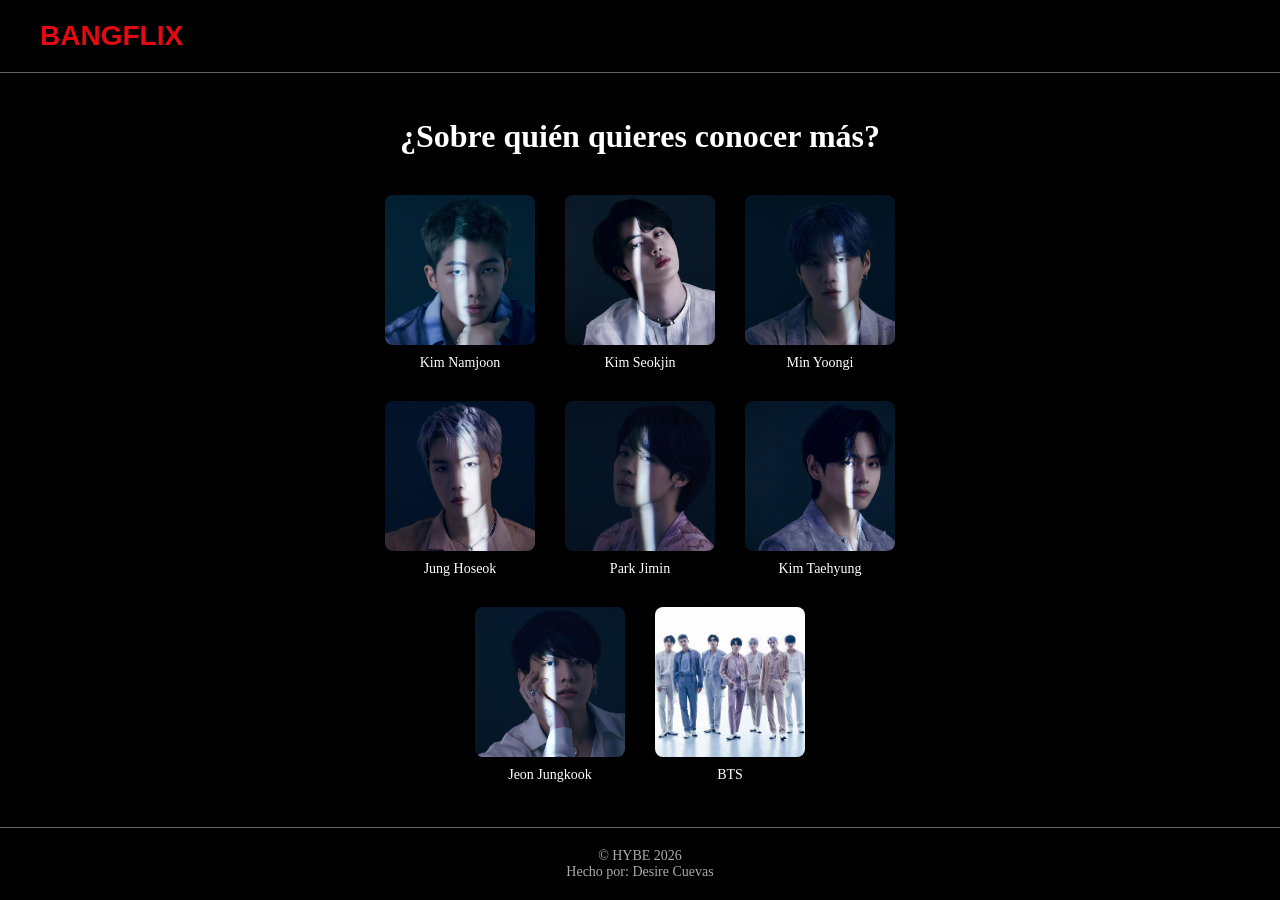
<file: index.html>
<!DOCTYPE html>
<html lang="es">
<head>
    <meta charset="UTF-8">
    <title>BANGFLIX</title>
    <link rel="stylesheet" href="styles.css">
</head>
<body>

    <!-- NAVBAR -->
    <header class="navbar">
        <div class="logo"> <a class="logo" href="/">BANGFLIX</a></div>
    </header>

    <!-- CONTENIDO PRINCIPAL -->
    <main class="main">
        <h1>¿Sobre quién quieres conocer más?</h1>

        <div class="profiles">

            <a href="kim-namjoon.html" class="profile">
                <img src="img/nam.jpeg" alt="Perfil RM">
                <p>Kim Namjoon</p>
            </a>

            <a href="kim-seokjin.html" class="profile">
                <img src="img/jin.jpeg" alt="Perfil Jin">
                <p>Kim Seokjin</p>
            </a>

            <a href="min-yoongi.html" class="profile">
                <img src="img/yoongi.jpeg" alt="Perfil Yoongi">
                <p>Min Yoongi</p>
            </a>

            <a href="jung-hoseok.html" class="profile">
                <img src="img/hobi.jpeg" alt="Perfil Hoseok">
                <p>Jung Hoseok</p>
            </a>

            <a href="park-jimin.html" class="profile">
                <img src="img/jimin.jpeg" alt="Perfil Jimin">
                <p>Park Jimin</p>
            </a>

            <a href="kim-taehyung.html" class="profile">
                <img src="img/tae.jpeg" alt="Perfil Tae">
                <p>Kim Taehyung</p>
            </a>

            <a href="jeon-jungkook.html" class="profile">
                <img src="img/jk.jpeg" alt="Perfil Jk">
                <p>Jeon Jungkook</p>
            </a>

            <a href="bts.html" class="profile">
                <img src="img/bts.jpeg" alt="Perfil BTS">
                <p>BTS</p>
            </a>

        </div>
    </main>

    <!-- FOOTER -->
    <footer class="footer">
        <p>© HYBE 2026</p>
        <p>Hecho por: Desire Cuevas</p>
    </footer>

</body>
</html>
</file>
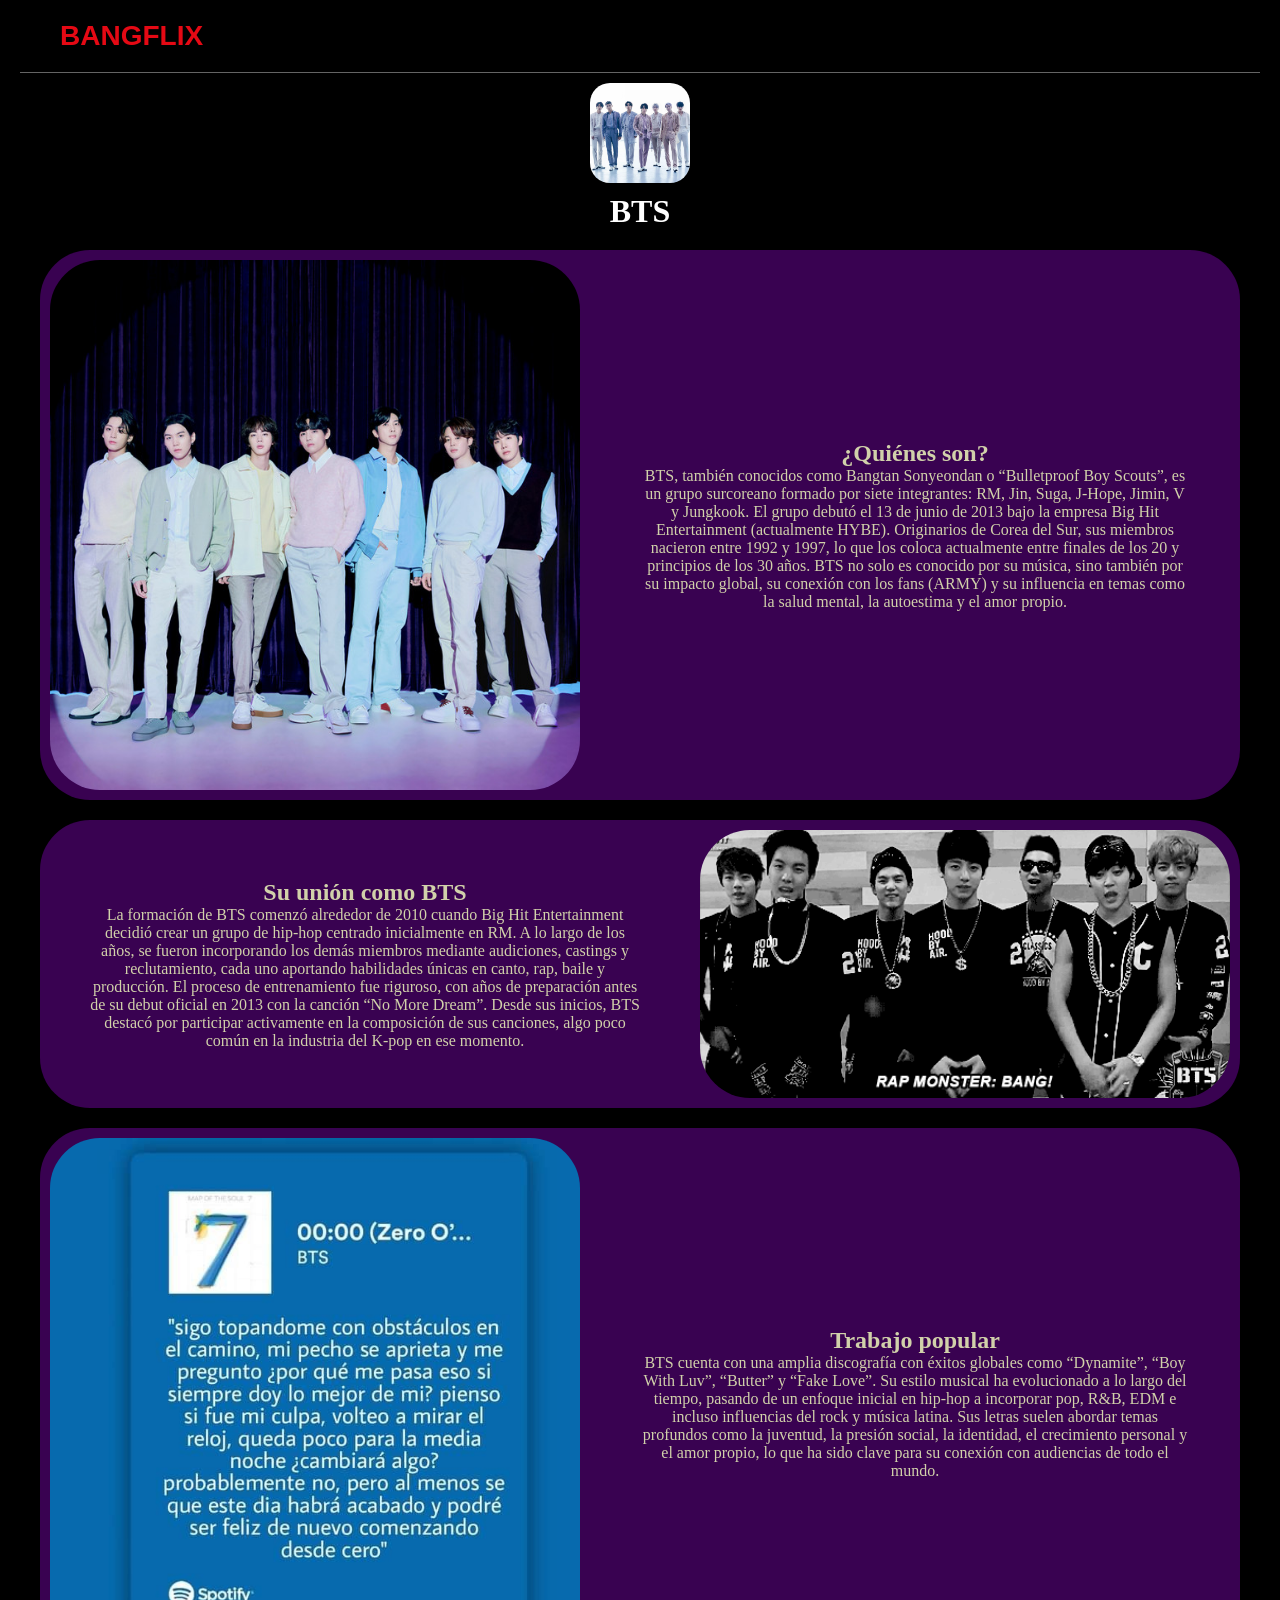
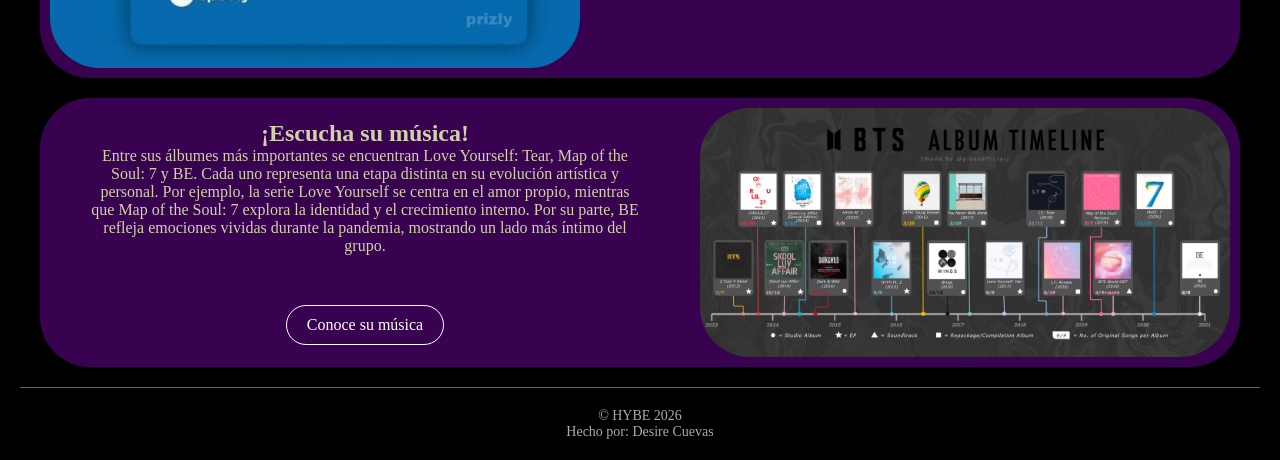
<file: bts.html>
<!DOCTYPE html>
<html lang="es">
<head>
    <meta charset="UTF-8">
    <title>BANGFLIX</title>
    <link rel="stylesheet" href="styles-profile.css">
    <link rel="stylesheet" href="https://cdnjs.cloudflare.com/ajax/libs/animate.css/4.1.1/animate.min.css"/>
</head>
<body>

    <!-- NAVBAR -->
    <header class="navbar">
        <div class="logo"> <a class="logo" href="/">BANGFLIX</a></div>
    </header>

    <!-- CONTENIDO PRINCIPAL -->
     
    <main class="main">
        <h1 class="p-1 wow animate__animated animate__fadeInUp"><img src="img/bts.jpeg">BTS</h1>
        <!-- SECCIÓN 1: Info/Acerca de -->
        <section class="info acerca-de" aria-labelledby="acerca-de-title">
            <!-- Imagen del hero (placeholder) -->
            <figure class="info-media p-5 wow animate__animated animate__fadeInRight" data-wow-delay="0.2s">
                <img src="img/bts1.jpg" alt="Imagen bts" />
            </figure>

            <div class="info-content px-5 px-md-0 py-md-5 wow animate__animated animate__fadeInRight" data-wow-delay="0.5s">
                <h2 id="acerca-de-title">¿Quiénes son?</h2>
                <p>
                    BTS, también conocidos como Bangtan Sonyeondan o “Bulletproof Boy Scouts”, 
                    es un grupo surcoreano formado por siete integrantes: RM, Jin, Suga, 
                    J-Hope, Jimin, V y Jungkook. El grupo debutó el 13 de junio de 2013 bajo 
                    la empresa Big Hit Entertainment (actualmente HYBE). Originarios de Corea 
                    del Sur, sus miembros nacieron entre 1992 y 1997, lo que los coloca actualmente 
                    entre finales de los 20 y principios de los 30 años. BTS no solo es conocido por 
                    su música, sino también por su impacto global, su conexión con los fans (ARMY) 
                    y su influencia en temas como la salud mental, la autoestima y el amor propio.     
                </p>
            </div>

        
      </section>

      <!-- SECCIÓN 2: Como entro a BTS -->
        <section class="info como-entro" aria-labelledby="como-entro-title">
            <div class="info-content px-5 px-md-0 py-md-5 wow animate__animated animate__fadeInLeft" data-wow-delay="0.5s">
                <h2 id="como-entro-title">Su unión como BTS</h2>
                <p>
                    La formación de BTS comenzó alrededor de 2010 cuando Big Hit Entertainment decidió 
                    crear un grupo de hip-hop centrado inicialmente en RM. A lo largo de los años, 
                    se fueron incorporando los demás miembros mediante audiciones, castings y reclutamiento, 
                    cada uno aportando habilidades únicas en canto, rap, baile y producción. El proceso 
                    de entrenamiento fue riguroso, con años de preparación antes de su debut oficial en 
                    2013 con la canción “No More Dream”. Desde sus inicios, BTS destacó por participar 
                    activamente en la composición de sus canciones, algo poco común en la industria del 
                    K-pop en ese momento.
                </p>
            </div>

            <figure class="info-media p-5 wow animate__animated animate__fadeInLeft" data-wow-delay="0.2s">
                <img src="img/bts2.gif" alt="Imagen bts debut" />
            </figure>
        </section>

      <!-- SECCIÓN 3: Canciones Solistas-->
        <section class="info canciones-solistas" aria-labelledby="canciones-solistas-title">
            <figure class="info-media p-5 wow animate__animated animate__fadeInRight" data-wow-delay="0.2s">
                <img src="img/bts3.jpg" alt="Imagen Sencillos" />
            </figure>
        
            <div class="info-content px-5 px-md-0 py-md-5 wow animate__animated animate__fadeInRight" data-wow-delay="0.5s">
                <h2 id="canciones-solistas-title">Trabajo popular</h2>
                    <p>
                        BTS cuenta con una amplia discografía con éxitos globales como 
                        “Dynamite”, “Boy With Luv”, “Butter” y “Fake Love”. Su estilo 
                        musical ha evolucionado a lo largo del tiempo, pasando de un enfoque 
                        inicial en hip-hop a incorporar pop, R&B, EDM e incluso influencias 
                        del rock y música latina. Sus letras suelen abordar temas profundos 
                        como la juventud, la presión social, la identidad, el crecimiento 
                        personal y el amor propio, lo que ha sido clave para su conexión con 
                        audiencias de todo el mundo.
                    </p>
            </div>
        </section>

      <!-- SECCIÓN 4: Escucha su música -->
        <section class="info su-musica" aria-labelledby="su-musica-title">
            <div class="info-content px-5 px-md-0 py-md-5 wow animate__animated animate__fadeInLeft" data-wow-delay="0.5s">
                <h2 id="su-musica-title">¡Escucha su música!</h2>
                <p>
                    Entre sus álbumes más importantes se encuentran Love Yourself: Tear, Map of the Soul: 7 y BE. 
                    Cada uno representa una etapa distinta en su evolución artística y personal. 
                    Por ejemplo, la serie Love Yourself se centra en el amor propio, mientras que 
                    Map of the Soul: 7 explora la identidad y el crecimiento interno. Por su parte, 
                    BE refleja emociones vividas durante la pandemia, mostrando un lado más íntimo del grupo.
                </p>
                <a class="info-musica" href="https://open.spotify.com/intl-es/artist/3Nrfpe0tUJi4K4DXYWgMUX" target="_blank">Conoce su música</a>
            </div>

            <figure class="info-media p-5 wow animate__animated animate__fadeInLeft" data-wow-delay="0.2s">
                <img src="img/bts4.jpg" alt="Imagen albums" />
            </figure>
        </section>

    </main>

    <!-- FOOTER -->
    <footer class="footer">
        <p>© HYBE 2026</p>
        <p>Hecho por: Desire Cuevas</p>
    </footer>
    <script src="js/wow.min.js"></script>
    <script src="js/main.js"></script>

</body>
</html>
</file>
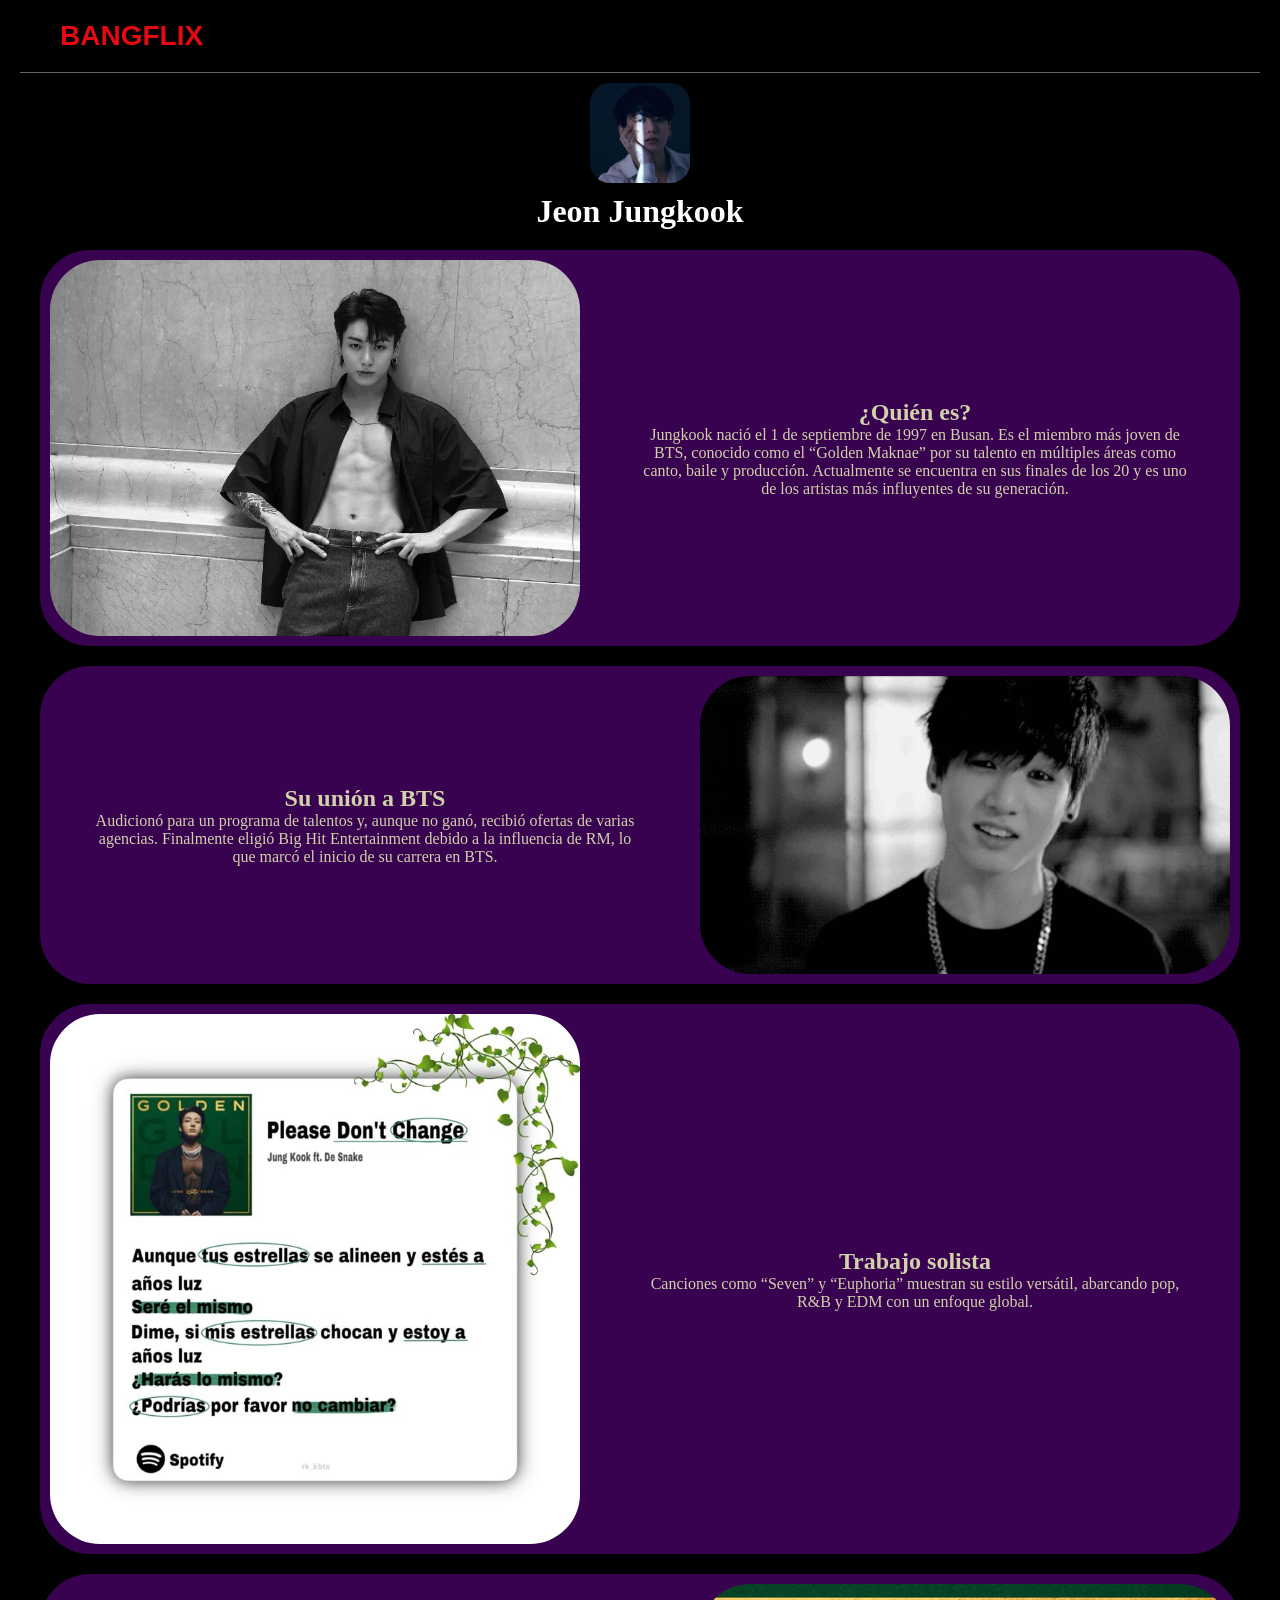
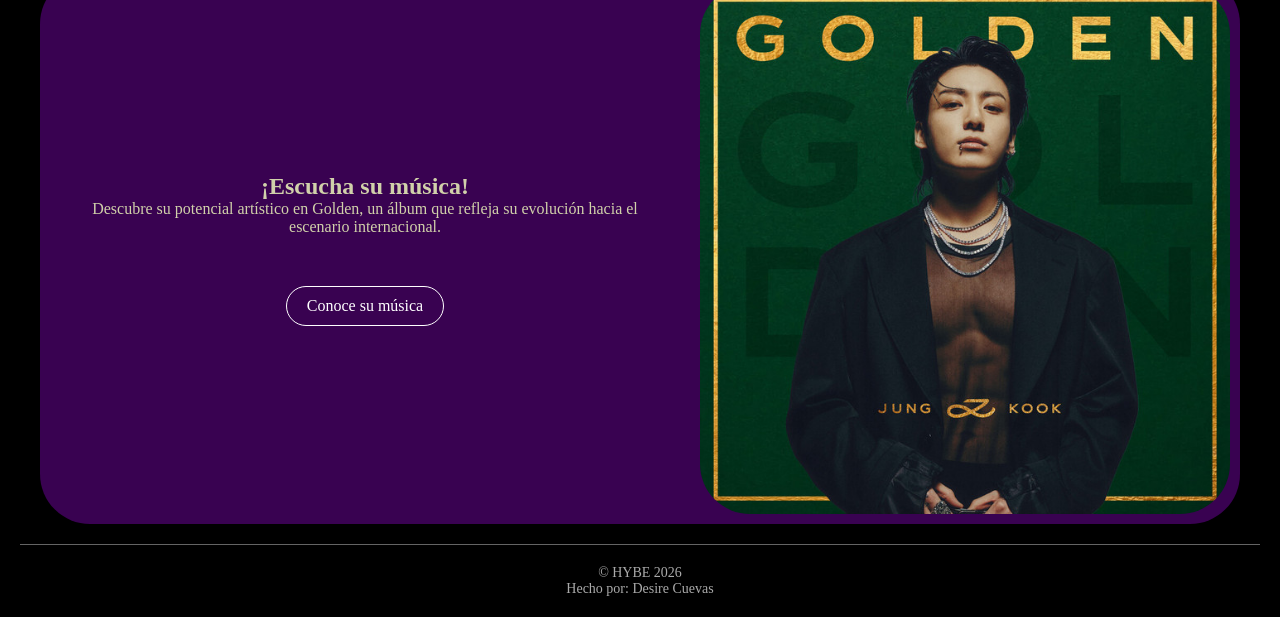
<file: jeon-jungkook.html>
<!DOCTYPE html>
<html lang="es">
<head>
    <meta charset="UTF-8">
    <title>BANGFLIX</title>
    <link rel="stylesheet" href="styles-profile.css">
    <link rel="stylesheet" href="https://cdnjs.cloudflare.com/ajax/libs/animate.css/4.1.1/animate.min.css"/>
</head>
<body>

    <!-- NAVBAR -->
    <header class="navbar">
        <div class="logo"> <a class="logo" href="/">BANGFLIX</a></div>
    </header>

    <!-- CONTENIDO PRINCIPAL -->
     
    <main class="main">
        <h1 class="p-1 wow animate__animated animate__fadeInUp"><img src="img/jk.jpeg">Jeon Jungkook</h1>
        <!-- SECCIÓN 1: Info/Acerca de -->
        <section class="info acerca-de" aria-labelledby="acerca-de-title">
            <!-- Imagen del hero (placeholder) -->
            <figure class="info-media p-5 wow animate__animated animate__fadeInRight" data-wow-delay="0.2s">
                <img src="img/jk1.jpeg" alt="Imagen jk" />
            </figure>

            <div class="info-content px-5 px-md-0 py-md-5 wow animate__animated animate__fadeInRight" data-wow-delay="0.5s">
                <h2 id="acerca-de-title">¿Quién es?</h2>
                <p>
                    Jungkook nació el 1 de septiembre de 1997 en Busan. Es el miembro más joven de BTS, 
                    conocido como el “Golden Maknae” por su talento en múltiples áreas como canto, 
                    baile y producción. Actualmente se encuentra en sus finales de los 20 y es uno 
                    de los artistas más influyentes de su generación.     
                </p>
            </div>

        
      </section>

      <!-- SECCIÓN 2: Como entro a BTS -->
        <section class="info como-entro" aria-labelledby="como-entro-title">
            <div class="info-content px-5 px-md-0 py-md-5 wow animate__animated animate__fadeInLeft" data-wow-delay="0.5s">
                <h2 id="como-entro-title">Su unión a BTS</h2>
                <p>
                    Audicionó para un programa de talentos y, aunque no ganó, 
                    recibió ofertas de varias agencias. Finalmente eligió Big 
                    Hit Entertainment debido a la influencia de RM, lo que marcó 
                    el inicio de su carrera en BTS.
                </p>
            </div>

            <figure class="info-media p-5 wow animate__animated animate__fadeInLeft" data-wow-delay="0.2s">
                <img src="img/jk2.gif" alt="Imagen jk debut" />
            </figure>
        </section>

      <!-- SECCIÓN 3: Canciones Solistas-->
        <section class="info canciones-solistas" aria-labelledby="canciones-solistas-title">
            <figure class="info-media p-5 wow animate__animated animate__fadeInRight" data-wow-delay="0.2s">
                <img src="img/jk3.jpg" alt="Imagen Sencillos" />
            </figure>
        
            <div class="info-content px-5 px-md-0 py-md-5 wow animate__animated animate__fadeInRight" data-wow-delay="0.5s">
                <h2 id="canciones-solistas-title">Trabajo solista</h2>
                    <p>
                        Canciones como “Seven” y “Euphoria” muestran su estilo versátil, 
                        abarcando pop, R&B y EDM con un enfoque global.
                    </p>
            </div>
        </section>

      <!-- SECCIÓN 4: Escucha su música -->
        <section class="info su-musica" aria-labelledby="su-musica-title">
            <div class="info-content px-5 px-md-0 py-md-5 wow animate__animated animate__fadeInLeft" data-wow-delay="0.5s">
                <h2 id="su-musica-title">¡Escucha su música!</h2>
                <p>
                    Descubre su potencial artístico en Golden, un álbum que refleja su evolución hacia el escenario internacional.
                </p>
                <a class="info-musica" href="https://open.spotify.com/intl-es/artist/6HaGTQPmzraVmaVxvz6EUc" target="_blank">Conoce su música</a>
            </div>

            <figure class="info-media p-5 wow animate__animated animate__fadeInLeft" data-wow-delay="0.2s">
                <img src="img/jk4.jpg" alt="Imagen albums" />
            </figure>
        </section>

    </main>

    <!-- FOOTER -->
    <footer class="footer">
        <p>© HYBE 2026</p>
        <p>Hecho por: Desire Cuevas</p>
    </footer>
    <script src="js/wow.min.js"></script>
    <script src="js/main.js"></script>

</body>
</html>
</file>
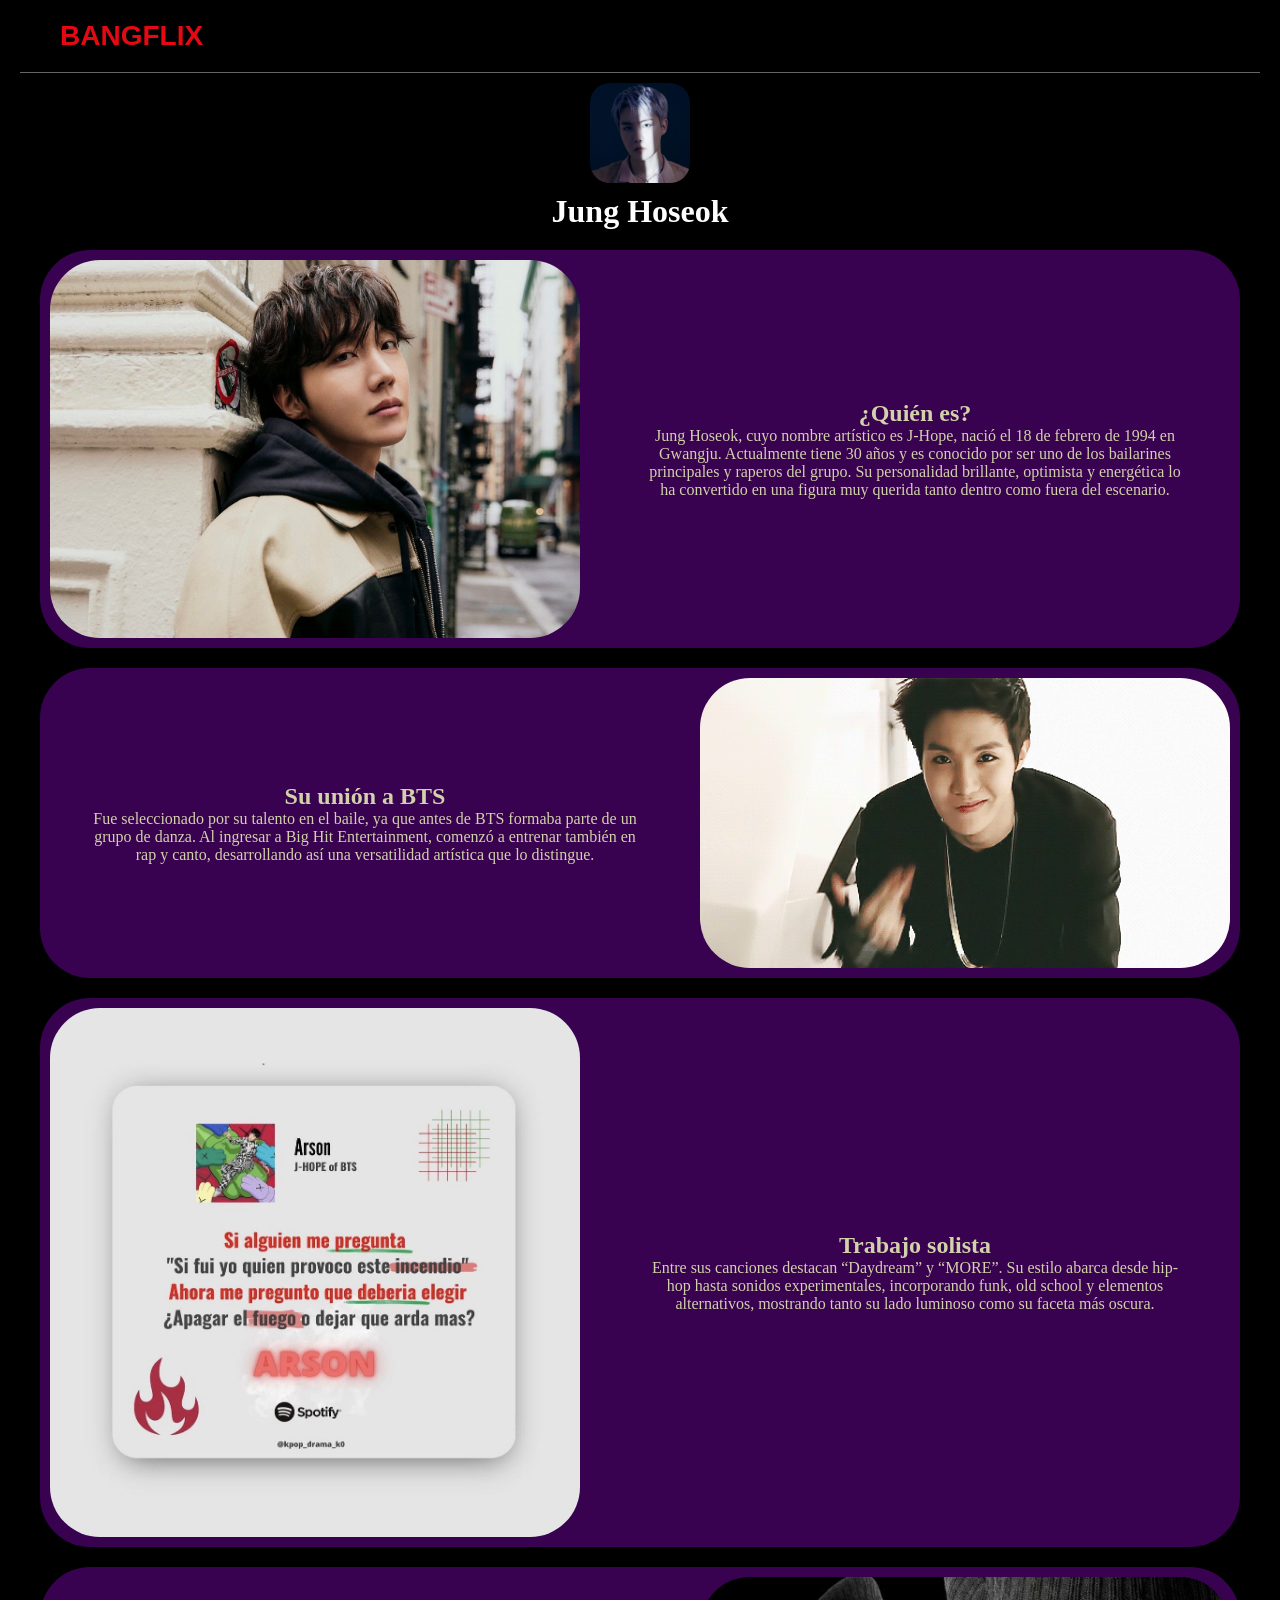
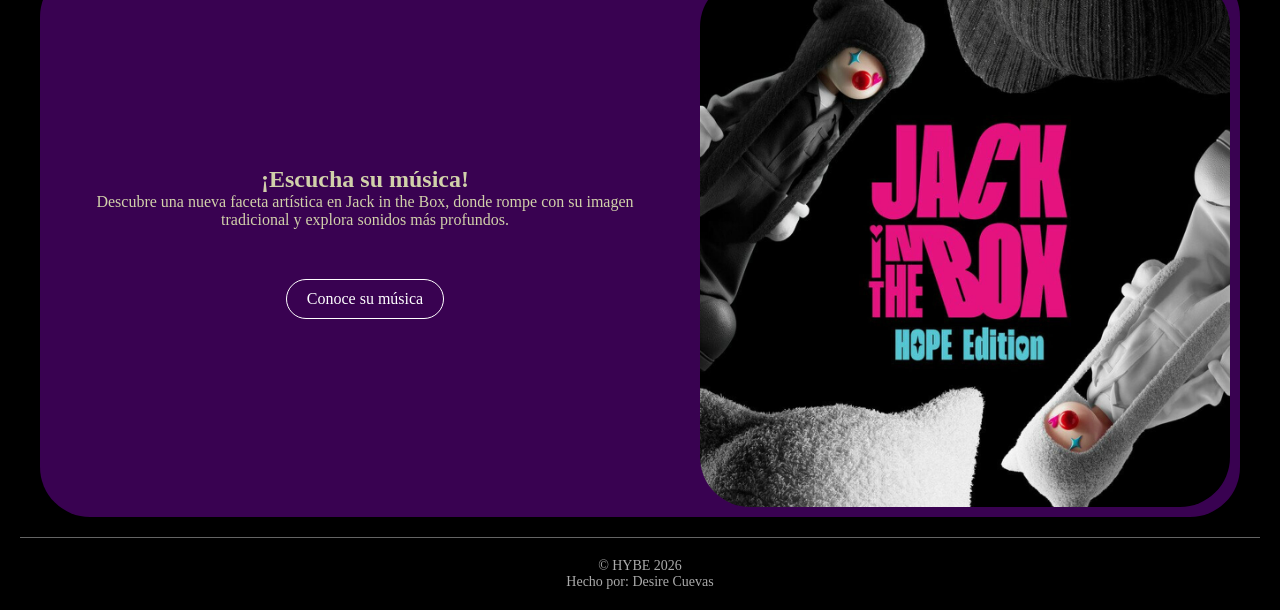
<file: jung-hoseok.html>
<!DOCTYPE html>
<html lang="es">
<head>
    <meta charset="UTF-8">
    <title>BANGFLIX</title>
    <link rel="stylesheet" href="styles-profile.css">
    <link rel="stylesheet" href="https://cdnjs.cloudflare.com/ajax/libs/animate.css/4.1.1/animate.min.css"/>
</head>
<body>

    <!-- NAVBAR -->
    <header class="navbar">
        <div class="logo"> <a class="logo" href="/">BANGFLIX</a></div>
    </header>

    <!-- CONTENIDO PRINCIPAL -->
     
    <main class="main">
        <h1 class="p-1 wow animate__animated animate__fadeInUp"><img src="img/hobi.jpeg">Jung Hoseok</h1>
        <!-- SECCIÓN 1: Info/Acerca de -->
        <section class="info acerca-de" aria-labelledby="acerca-de-title">
            <!-- Imagen del hero (placeholder) -->
            <figure class="info-media p-5 wow animate__animated animate__fadeInRight" data-wow-delay="0.2s">
                <img src="img/hobi1.jpg" alt="Imagen Hobi" />
            </figure>

            <div class="info-content px-5 px-md-0 py-md-5 wow animate__animated animate__fadeInRight" data-wow-delay="0.5s">
                <h2 id="acerca-de-title">¿Quién es?</h2>
                <p>
                    Jung Hoseok, cuyo nombre artístico es J-Hope, nació el 18 de febrero de 1994 en Gwangju. 
                    Actualmente tiene 30 años y es conocido por ser uno de los bailarines principales y raperos 
                    del grupo. Su personalidad brillante, optimista y energética lo ha convertido en una figura 
                    muy querida tanto dentro como fuera del escenario.     
                </p>
            </div>

        
      </section>

      <!-- SECCIÓN 2: Como entro a BTS -->
        <section class="info como-entro" aria-labelledby="como-entro-title">
            <div class="info-content px-5 px-md-0 py-md-5 wow animate__animated animate__fadeInLeft" data-wow-delay="0.5s">
                <h2 id="como-entro-title">Su unión a BTS</h2>
                <p>
                    Fue seleccionado por su talento en el baile, ya que antes de BTS formaba parte de un 
                    grupo de danza. Al ingresar a Big Hit Entertainment, comenzó a entrenar también en rap 
                    y canto, desarrollando así una versatilidad artística que lo distingue.
                </p>
            </div>

            <figure class="info-media p-5 wow animate__animated animate__fadeInLeft" data-wow-delay="0.2s">
                <img src="img/hobi2.gif" alt="Imagen Hobi debut" />
            </figure>
        </section>

      <!-- SECCIÓN 3: Canciones Solistas-->
        <section class="info canciones-solistas" aria-labelledby="canciones-solistas-title">
            <figure class="info-media p-5 wow animate__animated animate__fadeInRight" data-wow-delay="0.2s">
                <img src="img/hobi3.jpg" alt="Imagen Sencillos" />
            </figure>
        
            <div class="info-content px-5 px-md-0 py-md-5 wow animate__animated animate__fadeInRight" data-wow-delay="0.5s">
                <h2 id="canciones-solistas-title">Trabajo solista</h2>
                    <p>
                        Entre sus canciones destacan “Daydream” y “MORE”. Su estilo abarca 
                        desde hip-hop hasta sonidos experimentales, incorporando funk, old school 
                        y elementos alternativos, mostrando tanto su lado luminoso como su faceta más oscura.
                    </p>
            </div>
        </section>

      <!-- SECCIÓN 4: Escucha su música -->
        <section class="info su-musica" aria-labelledby="su-musica-title">
            <div class="info-content px-5 px-md-0 py-md-5 wow animate__animated animate__fadeInLeft" data-wow-delay="0.5s">
                <h2 id="su-musica-title">¡Escucha su música!</h2>
                <p>
                    Descubre una nueva faceta artística en Jack in the Box, donde rompe con su imagen 
                    tradicional y explora sonidos más profundos.
                </p>
                <a class="info-musica" href="https://open.spotify.com/intl-es/artist/0b1sIQumIAsNbqAoIClSpy" target="_blank">Conoce su música</a>
            </div>

            <figure class="info-media p-5 wow animate__animated animate__fadeInLeft" data-wow-delay="0.2s">
                <img src="img/hobi4.jpg" alt="Imagen albums" />
            </figure>
        </section>

    </main>

    <!-- FOOTER -->
    <footer class="footer">
        <p>© HYBE 2026</p>
        <p>Hecho por: Desire Cuevas</p>
    </footer>
    <script src="js/wow.min.js"></script>
    <script src="js/main.js"></script>

</body>
</html>
</file>
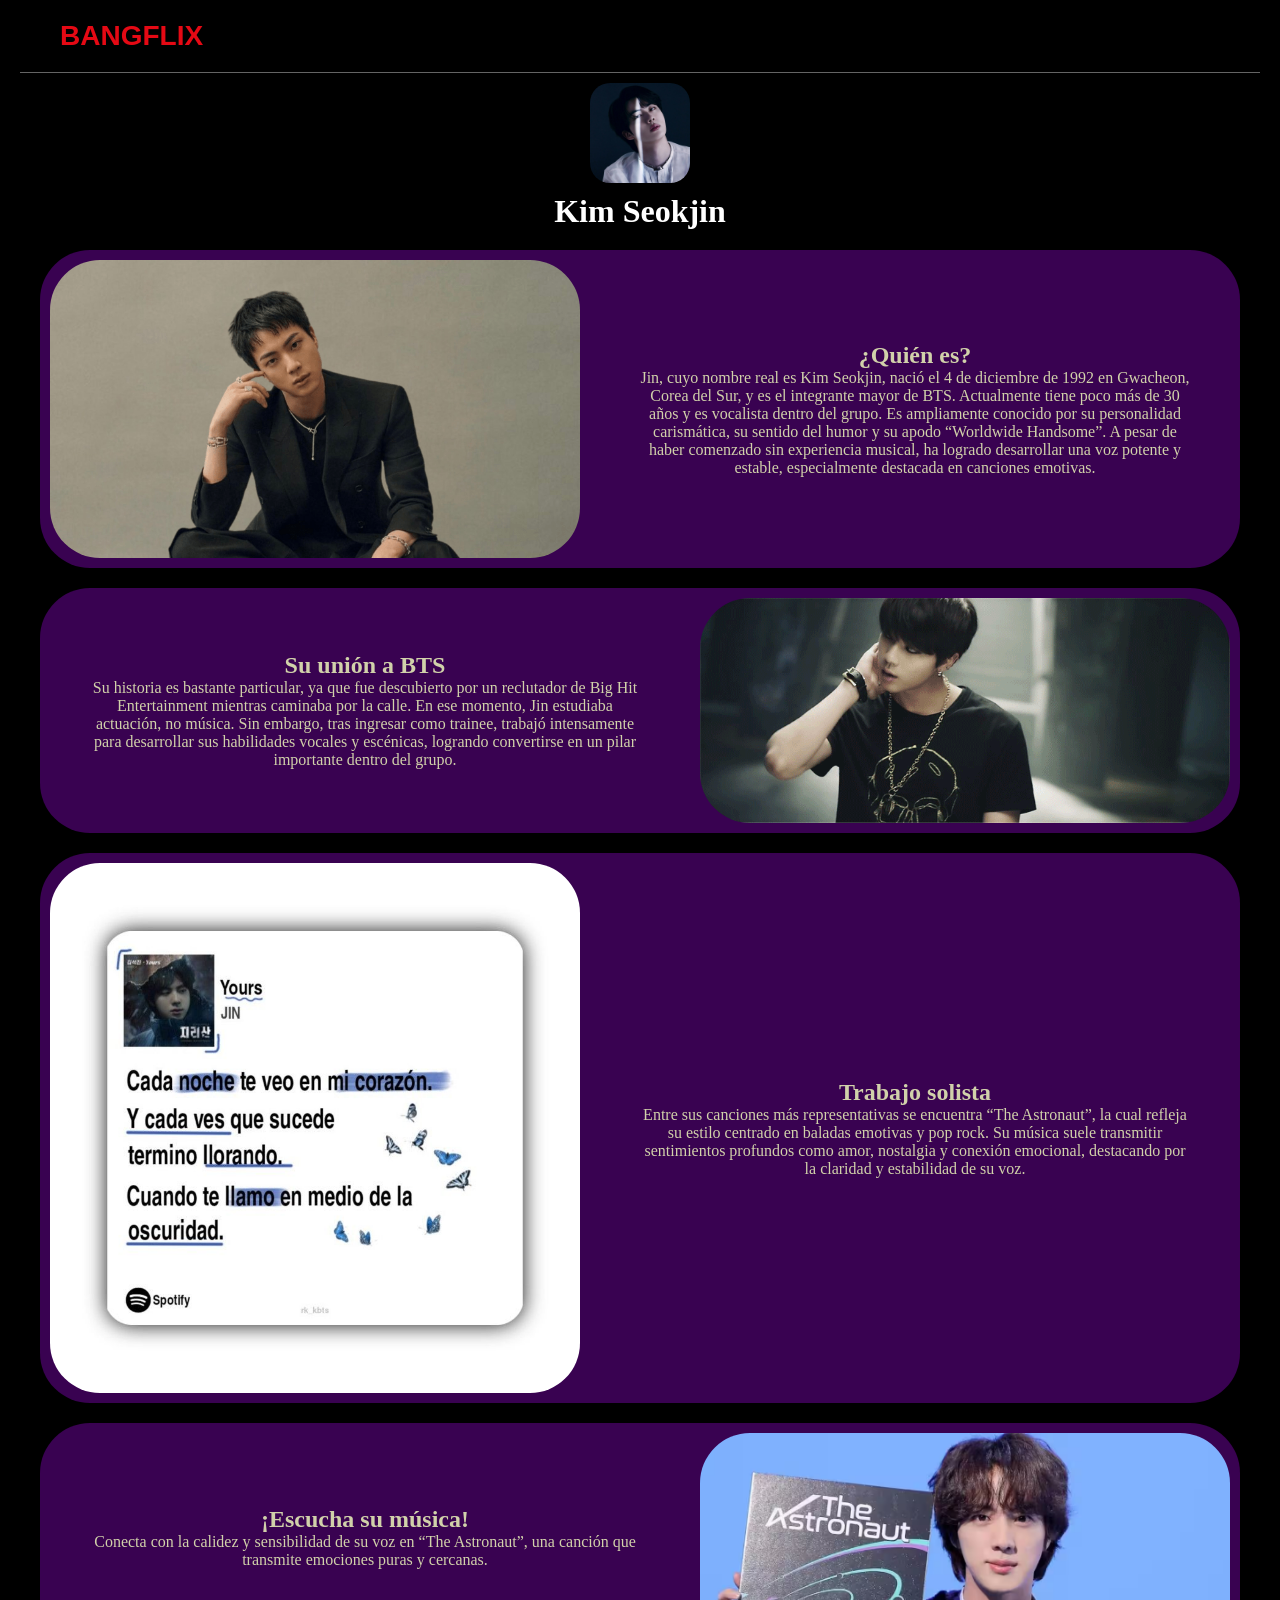
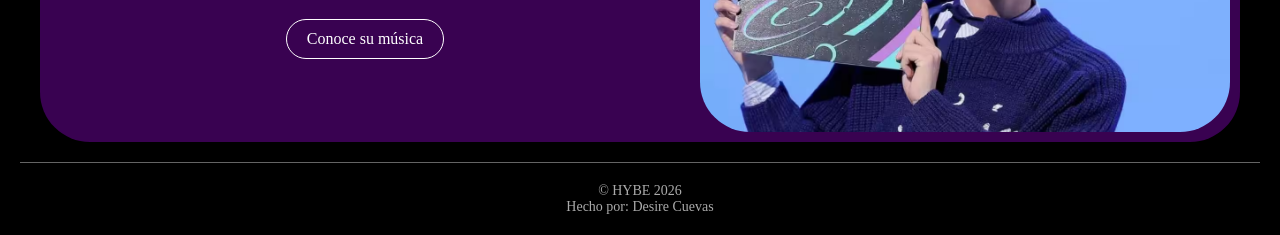
<file: kim-seokjin.html>
<!DOCTYPE html>
<html lang="es">
<head>
    <meta charset="UTF-8">
    <title>BANGFLIX</title>
    <link rel="stylesheet" href="styles-profile.css">
    <link rel="stylesheet" href="https://cdnjs.cloudflare.com/ajax/libs/animate.css/4.1.1/animate.min.css"/>
</head>
<body>

    <!-- NAVBAR -->
    <header class="navbar">
        <div class="logo"> <a class="logo" href="/">BANGFLIX</a></div>
    </header>

    <!-- CONTENIDO PRINCIPAL -->
     
    <main class="main">
        <h1 class="p-1 wow animate__animated animate__fadeInUp"><img src="img/jin.jpeg">Kim Seokjin</h1>
        <!-- SECCIÓN 1: Info/Acerca de -->
        <section class="info acerca-de" aria-labelledby="acerca-de-title">
            <!-- Imagen del hero (placeholder) -->
            <figure class="info-media p-5 wow animate__animated animate__fadeInRight" data-wow-delay="0.2s">
                <img src="img/jin1.png" alt="Imagen Jin" />
            </figure>

            <div class="info-content px-5 px-md-0 py-md-5 wow animate__animated animate__fadeInRight" data-wow-delay="0.5s">
                <h2 id="acerca-de-title">¿Quién es?</h2>
                <p>
                    Jin, cuyo nombre real es Kim Seokjin, nació el 4 de diciembre de 1992 en Gwacheon, Corea del Sur, 
                    y es el integrante mayor de BTS. Actualmente tiene poco más de 30 años y es vocalista dentro del grupo. 
                    Es ampliamente conocido por su personalidad carismática, su sentido del humor y su apodo “Worldwide Handsome”. 
                    A pesar de haber comenzado sin experiencia musical, ha logrado desarrollar una voz potente y estable, 
                    especialmente destacada en canciones emotivas.     
                </p>
            </div>

        
      </section>

      <!-- SECCIÓN 2: Como entro a BTS -->
      <section class="info como-entro" aria-labelledby="como-entro-title">
        <div class="info-content px-5 px-md-0 py-md-5 wow animate__animated animate__fadeInLeft" data-wow-delay="0.5s">
          <h2 id="como-entro-title">Su unión a BTS</h2>
          <p>
            Su historia es bastante particular, ya que fue descubierto por un reclutador de 
            Big Hit Entertainment mientras caminaba por la calle. En ese momento, Jin estudiaba 
            actuación, no música. Sin embargo, tras ingresar como trainee, trabajó intensamente 
            para desarrollar sus habilidades vocales y escénicas, logrando convertirse en un pilar 
            importante dentro del grupo.
          </p>
        </div>

        <figure class="info-media p-5 wow animate__animated animate__fadeInLeft" data-wow-delay="0.2s">
          <img src="img/jin2.gif" alt="Imagen Jin debut" />
        </figure>
      </section>

      <!-- SECCIÓN 3: Canciones Solistas-->
      <section class="info canciones-solistas" aria-labelledby="canciones-solistas-title">
        <figure class="info-media p-5 wow animate__animated animate__fadeInRight" data-wow-delay="0.2s">
          <img src="img/jin3.jpg" alt="Imagen Sencillos" />
        </figure>
        
        <div class="info-content px-5 px-md-0 py-md-5 wow animate__animated animate__fadeInRight" data-wow-delay="0.5s">
          <h2 id="canciones-solistas-title">Trabajo solista</h2>
          <p>
            Entre sus canciones más representativas se encuentra “The Astronaut”, la cual refleja 
            su estilo centrado en baladas emotivas y pop rock. Su música suele transmitir sentimientos 
            profundos como amor, nostalgia y conexión emocional, destacando por la claridad y 
            estabilidad de su voz.
          </p>
        </div>
      </section>

      <!-- SECCIÓN 4: Escucha su música -->
      <section class="info su-musica" aria-labelledby="su-musica-title">
        <div class="info-content px-5 px-md-0 py-md-5 wow animate__animated animate__fadeInLeft" data-wow-delay="0.5s">
          <h2 id="su-musica-title">¡Escucha su música!</h2>
          <p>
            Conecta con la calidez y sensibilidad de su voz en “The Astronaut”, una canción que 
            transmite emociones puras y cercanas.
          </p>
          <a class="info-musica" href="https://open.spotify.com/intl-es/artist/5vV3bFXnN6D6N3Nj4xRvaV" target="_blank">Conoce su música</a>
        </div>

        <figure class="info-media p-5 wow animate__animated animate__fadeInLeft" data-wow-delay="0.2s">
          <img src="img/jin4.avif" alt="Imagen albums" />
        </figure>
      </section>

    </main>

    <!-- FOOTER -->
    <footer class="footer">
        <p>© HYBE 2026</p>
        <p>Hecho por: Desire Cuevas</p>
    </footer>
    <script src="js/wow.min.js"></script>
    <script src="js/main.js"></script>

</body>
</html>
</file>
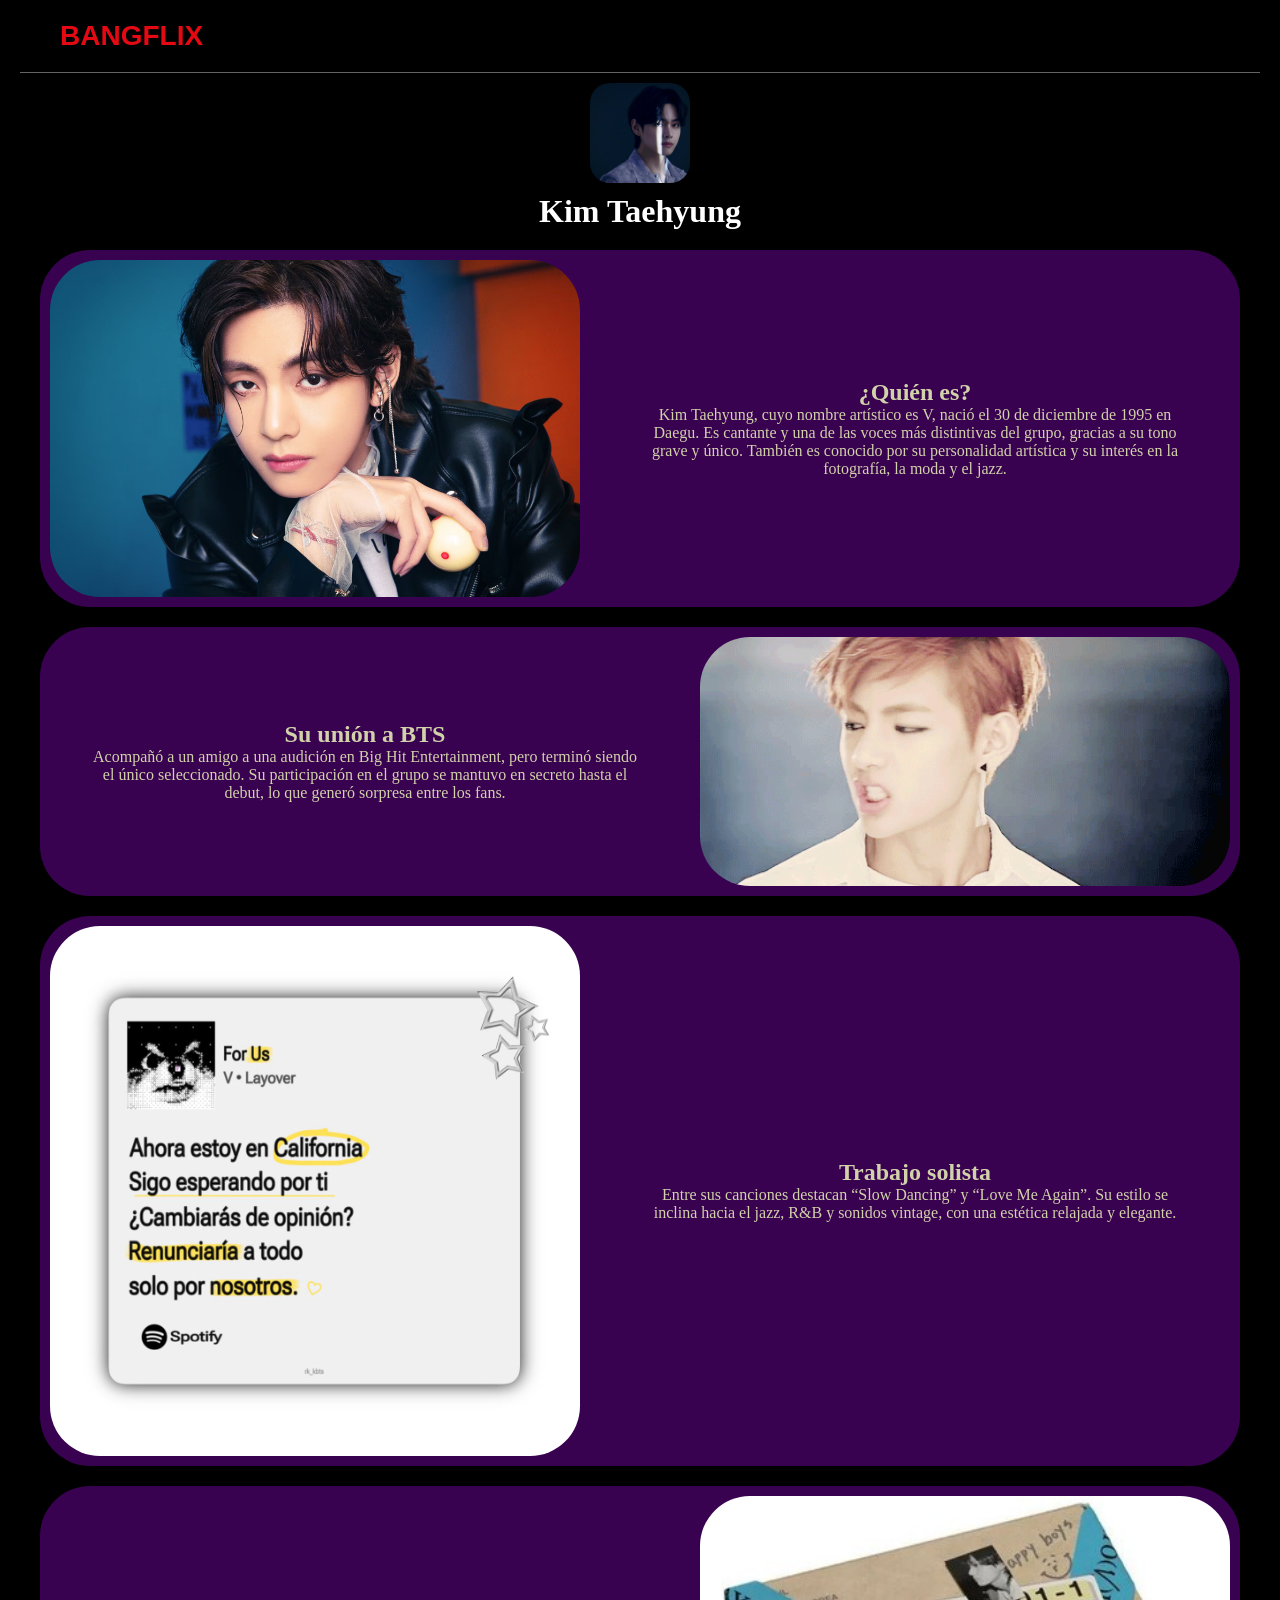
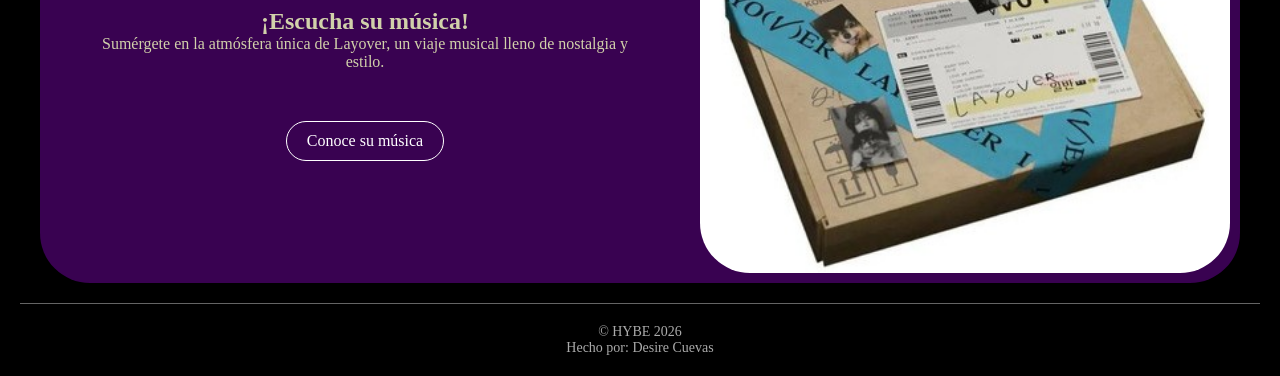
<file: kim-taehyung.html>
<!DOCTYPE html>
<html lang="es">
<head>
    <meta charset="UTF-8">
    <title>BANGFLIX</title>
    <link rel="stylesheet" href="styles-profile.css">
    <link rel="stylesheet" href="https://cdnjs.cloudflare.com/ajax/libs/animate.css/4.1.1/animate.min.css"/>
</head>
<body>

    <!-- NAVBAR -->
    <header class="navbar">
        <div class="logo"> <a class="logo" href="/">BANGFLIX</a></div>
    </header>

    <!-- CONTENIDO PRINCIPAL -->
     
    <main class="main">
        <h1 class="p-1 wow animate__animated animate__fadeInUp"><img src="img/tae.jpeg">Kim Taehyung</h1>
        <!-- SECCIÓN 1: Info/Acerca de -->
        <section class="info acerca-de" aria-labelledby="acerca-de-title">
            <!-- Imagen del hero (placeholder) -->
            <figure class="info-media p-5 wow animate__animated animate__fadeInRight" data-wow-delay="0.2s">
                <img src="img/tae1.avif" alt="Imagen Tae" />
            </figure>

            <div class="info-content px-5 px-md-0 py-md-5 wow animate__animated animate__fadeInRight" data-wow-delay="0.5s">
                <h2 id="acerca-de-title">¿Quién es?</h2>
                <p>
                    Kim Taehyung, cuyo nombre artístico es V, nació el 30 de diciembre de 1995 
                    en Daegu. Es cantante y una de las voces más distintivas del grupo, gracias 
                    a su tono grave y único. También es conocido por su personalidad artística y 
                    su interés en la fotografía, la moda y el jazz.     
                </p>
            </div>

        
      </section>

      <!-- SECCIÓN 2: Como entro a BTS -->
        <section class="info como-entro" aria-labelledby="como-entro-title">
            <div class="info-content px-5 px-md-0 py-md-5 wow animate__animated animate__fadeInLeft" data-wow-delay="0.5s">
                <h2 id="como-entro-title">Su unión a BTS</h2>
                <p>
                    Acompañó a un amigo a una audición en Big Hit Entertainment, pero terminó 
                    siendo el único seleccionado. Su participación en el grupo se mantuvo en 
                    secreto hasta el debut, lo que generó sorpresa entre los fans.
                </p>
            </div>

            <figure class="info-media p-5 wow animate__animated animate__fadeInLeft" data-wow-delay="0.2s">
                <img src="img/tae2.gif" alt="Imagen Tae debut" />
            </figure>
        </section>

      <!-- SECCIÓN 3: Canciones Solistas-->
        <section class="info canciones-solistas" aria-labelledby="canciones-solistas-title">
            <figure class="info-media p-5 wow animate__animated animate__fadeInRight" data-wow-delay="0.2s">
                <img src="img/tae3.jpg" alt="Imagen Sencillos" />
            </figure>
        
            <div class="info-content px-5 px-md-0 py-md-5 wow animate__animated animate__fadeInRight" data-wow-delay="0.5s">
                <h2 id="canciones-solistas-title">Trabajo solista</h2>
                    <p>
                        Entre sus canciones destacan “Slow Dancing” y “Love Me Again”. Su estilo se 
                        inclina hacia el jazz, R&B y sonidos vintage, con una estética relajada y elegante.
                    </p>
            </div>
        </section>

      <!-- SECCIÓN 4: Escucha su música -->
        <section class="info su-musica" aria-labelledby="su-musica-title">
            <div class="info-content px-5 px-md-0 py-md-5 wow animate__animated animate__fadeInLeft" data-wow-delay="0.5s">
                <h2 id="su-musica-title">¡Escucha su música!</h2>
                <p>
                    Sumérgete en la atmósfera única de Layover, un viaje musical lleno de nostalgia y estilo.
                </p>
                <a class="info-musica" href="https://open.spotify.com/intl-es/artist/3JsHnjpbhX4SnySpvpa9DK" target="_blank">Conoce su música</a>
            </div>

            <figure class="info-media p-5 wow animate__animated animate__fadeInLeft" data-wow-delay="0.2s">
                <img src="img/tae4.jpg" alt="Imagen albums" />
            </figure>
        </section>

    </main>

    <!-- FOOTER -->
    <footer class="footer">
        <p>© HYBE 2026</p>
        <p>Hecho por: Desire Cuevas</p>
    </footer>
    <script src="js/wow.min.js"></script>
    <script src="js/main.js"></script>

</body>
</html>
</file>
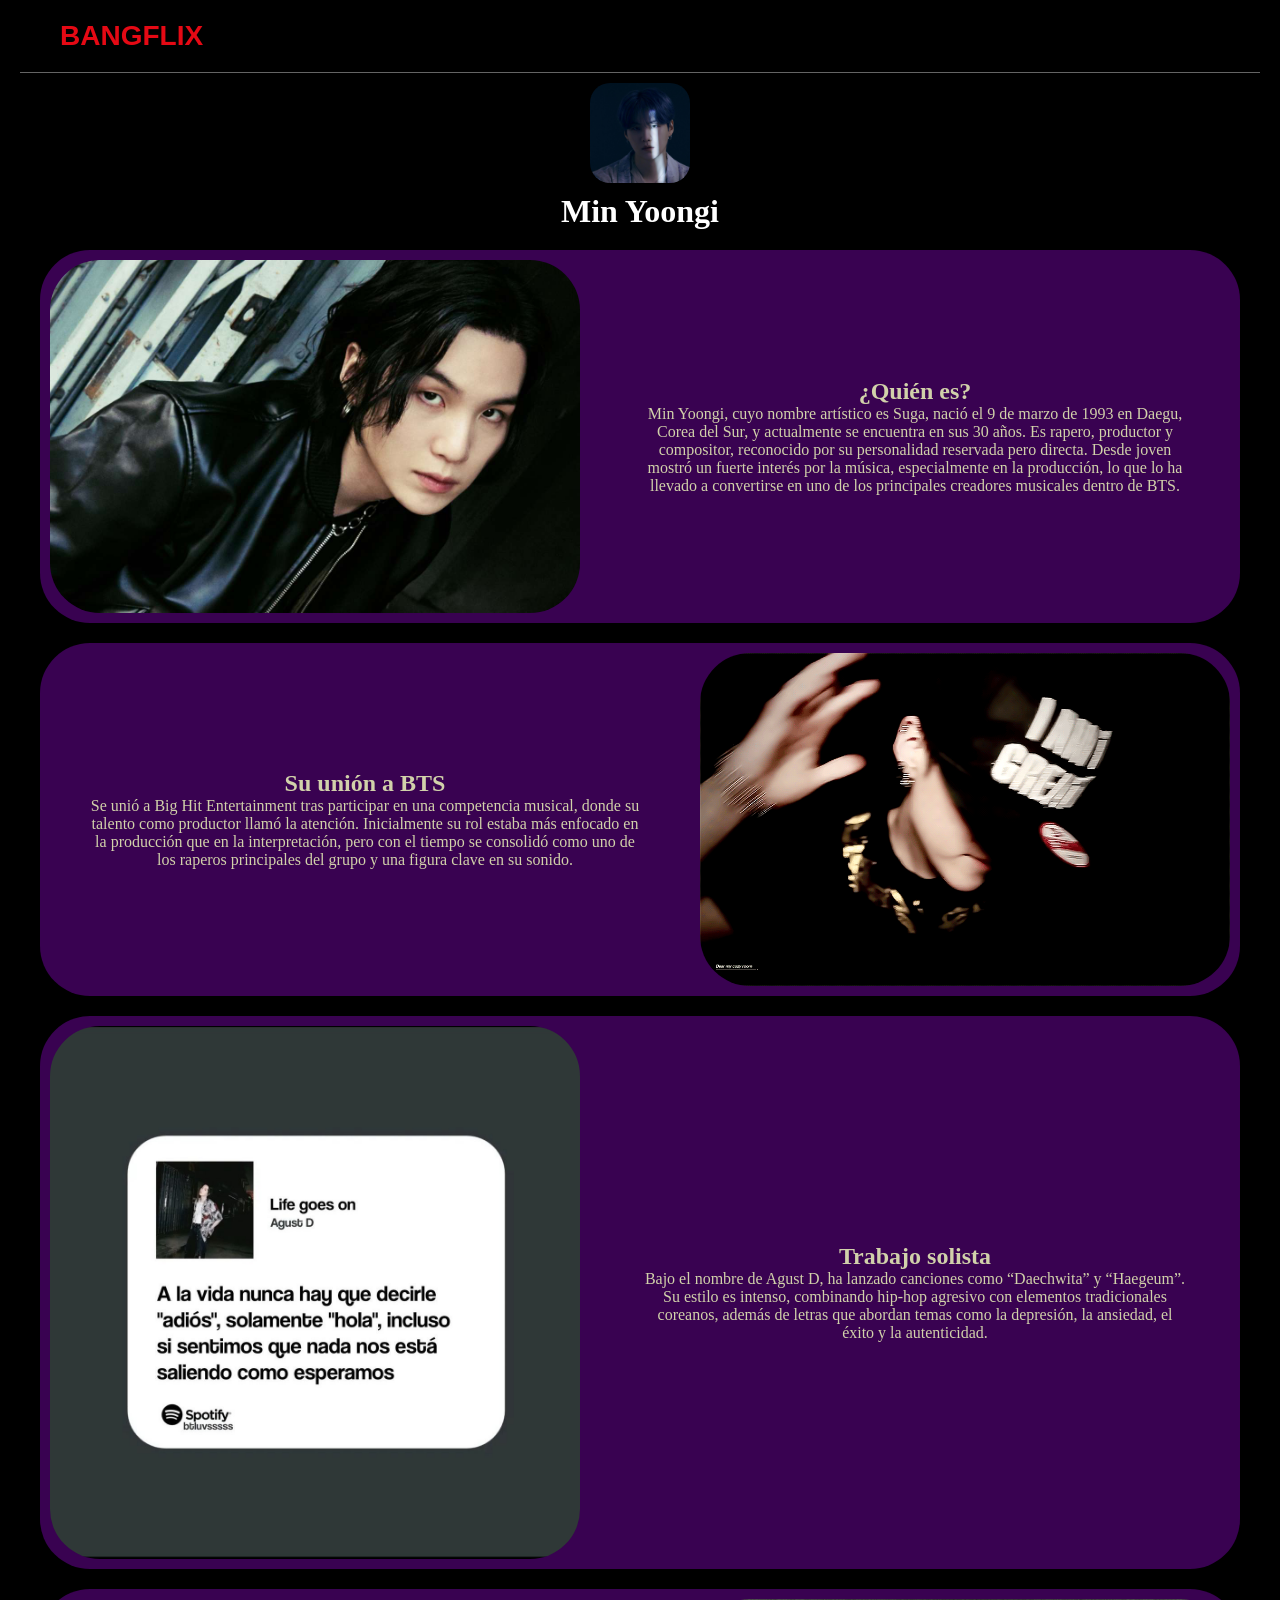
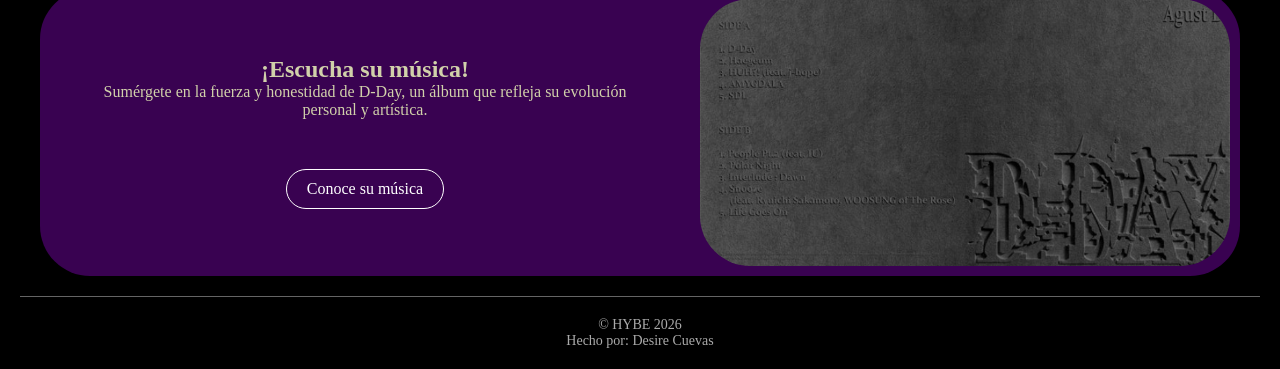
<file: min-yoongi.html>
<!DOCTYPE html>
<html lang="es">
<head>
    <meta charset="UTF-8">
    <title>BANGFLIX</title>
    <link rel="stylesheet" href="styles-profile.css">
    <link rel="stylesheet" href="https://cdnjs.cloudflare.com/ajax/libs/animate.css/4.1.1/animate.min.css"/>
</head>
<body>

    <!-- NAVBAR -->
    <header class="navbar">
        <div class="logo"> <a class="logo" href="/">BANGFLIX</a></div>
    </header>

    <!-- CONTENIDO PRINCIPAL -->
     
    <main class="main">
        <h1 class="p-1 wow animate__animated animate__fadeInUp"><img src="img/yoongi.jpeg">Min Yoongi</h1>
        <!-- SECCIÓN 1: Info/Acerca de -->
        <section class="info acerca-de" aria-labelledby="acerca-de-title">
            <!-- Imagen del hero (placeholder) -->
            <figure class="info-media p-5 wow animate__animated animate__fadeInRight" data-wow-delay="0.2s">
                <img src="img/yoongi1.jpg" alt="Imagen Yoongi" />
            </figure>

            <div class="info-content px-5 px-md-0 py-md-5 wow animate__animated animate__fadeInRight" data-wow-delay="0.5s">
                <h2 id="acerca-de-title">¿Quién es?</h2>
                <p>
                    Min Yoongi, cuyo nombre artístico es Suga, nació el 9 de marzo de 1993 en Daegu, 
                    Corea del Sur, y actualmente se encuentra en sus 30 años. Es rapero, productor 
                    y compositor, reconocido por su personalidad reservada pero directa. Desde joven 
                    mostró un fuerte interés por la música, especialmente en la producción, lo que 
                    lo ha llevado a convertirse en uno de los principales creadores musicales dentro de BTS.     
                </p>
            </div>

        
      </section>

      <!-- SECCIÓN 2: Como entro a BTS -->
        <section class="info como-entro" aria-labelledby="como-entro-title">
            <div class="info-content px-5 px-md-0 py-md-5 wow animate__animated animate__fadeInLeft" data-wow-delay="0.5s">
                <h2 id="como-entro-title">Su unión a BTS</h2>
                <p>
                    Se unió a Big Hit Entertainment tras participar en una competencia musical, donde su talento como productor 
                    llamó la atención. Inicialmente su rol estaba más enfocado en la producción que en la interpretación, 
                    pero con el tiempo se consolidó como uno de los raperos principales del grupo y una figura clave 
                    en su sonido.
                </p>
            </div>

            <figure class="info-media p-5 wow animate__animated animate__fadeInLeft" data-wow-delay="0.2s">
                <img src="img/yoongi2.gif" alt="Imagen Yoongi debut" />
            </figure>
        </section>

      <!-- SECCIÓN 3: Canciones Solistas-->
        <section class="info canciones-solistas" aria-labelledby="canciones-solistas-title">
            <figure class="info-media p-5 wow animate__animated animate__fadeInRight" data-wow-delay="0.2s">
                <img src="img/yoongi3.jpg" alt="Imagen Sencillos" />
            </figure>
        
            <div class="info-content px-5 px-md-0 py-md-5 wow animate__animated animate__fadeInRight" data-wow-delay="0.5s">
                <h2 id="canciones-solistas-title">Trabajo solista</h2>
                    <p>
                        Bajo el nombre de Agust D, ha lanzado canciones como “Daechwita” y “Haegeum”. 
                        Su estilo es intenso, combinando hip-hop agresivo con elementos tradicionales coreanos, 
                        además de letras que abordan temas como la depresión, la ansiedad, el éxito y la autenticidad.
                    </p>
            </div>
        </section>

      <!-- SECCIÓN 4: Escucha su música -->
        <section class="info su-musica" aria-labelledby="su-musica-title">
            <div class="info-content px-5 px-md-0 py-md-5 wow animate__animated animate__fadeInLeft" data-wow-delay="0.5s">
                <h2 id="su-musica-title">¡Escucha su música!</h2>
                <p>
                    Sumérgete en la fuerza y honestidad de D-Day, un álbum que refleja su evolución personal y artística.
                </p>
                <a class="info-musica" href="https://open.spotify.com/intl-es/artist/5RmQ8k4l3HZ8JoPb4mNsML" target="_blank">Conoce su música</a>
            </div>

            <figure class="info-media p-5 wow animate__animated animate__fadeInLeft" data-wow-delay="0.2s">
                <img src="img/yoongi4.png" alt="Imagen albums" />
            </figure>
        </section>

    </main>

    <!-- FOOTER -->
    <footer class="footer">
        <p>© HYBE 2026</p>
        <p>Hecho por: Desire Cuevas</p>
    </footer>
    <script src="js/wow.min.js"></script>
    <script src="js/main.js"></script>

</body>
</html>
</file>
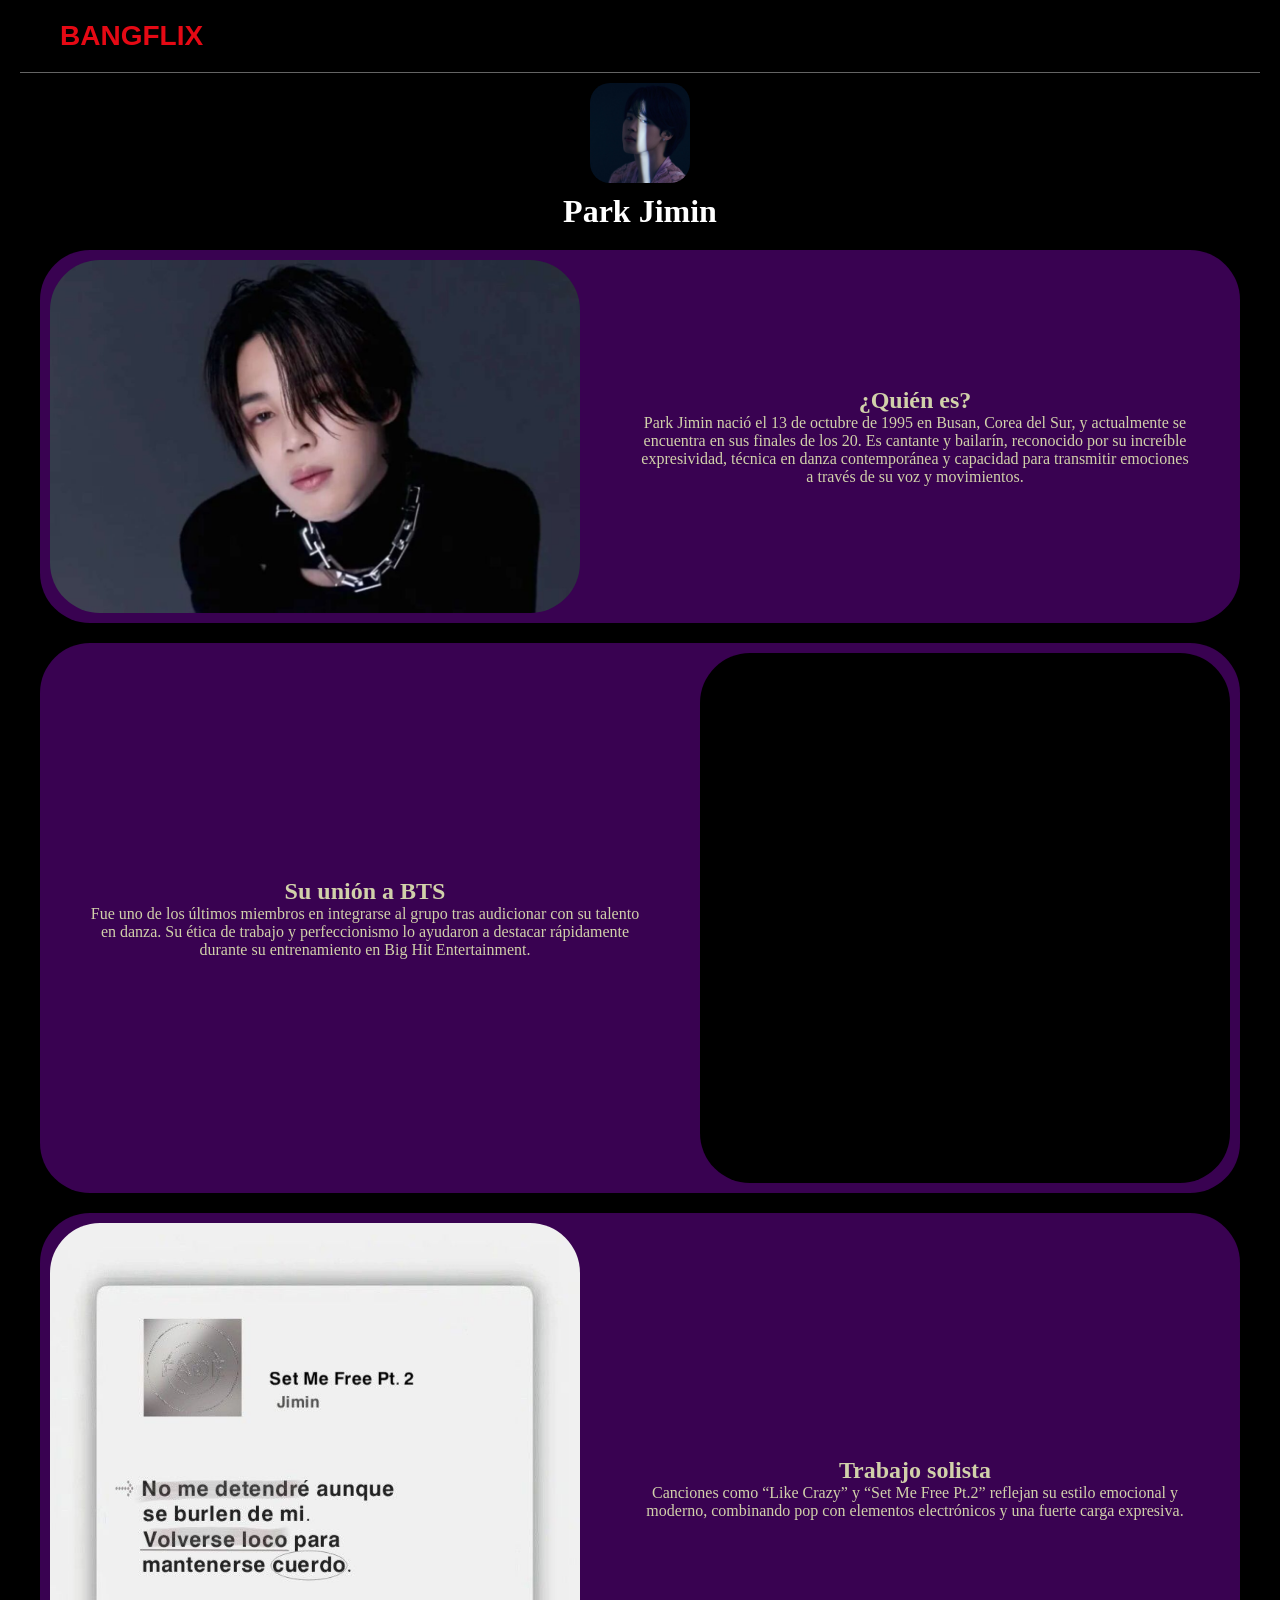
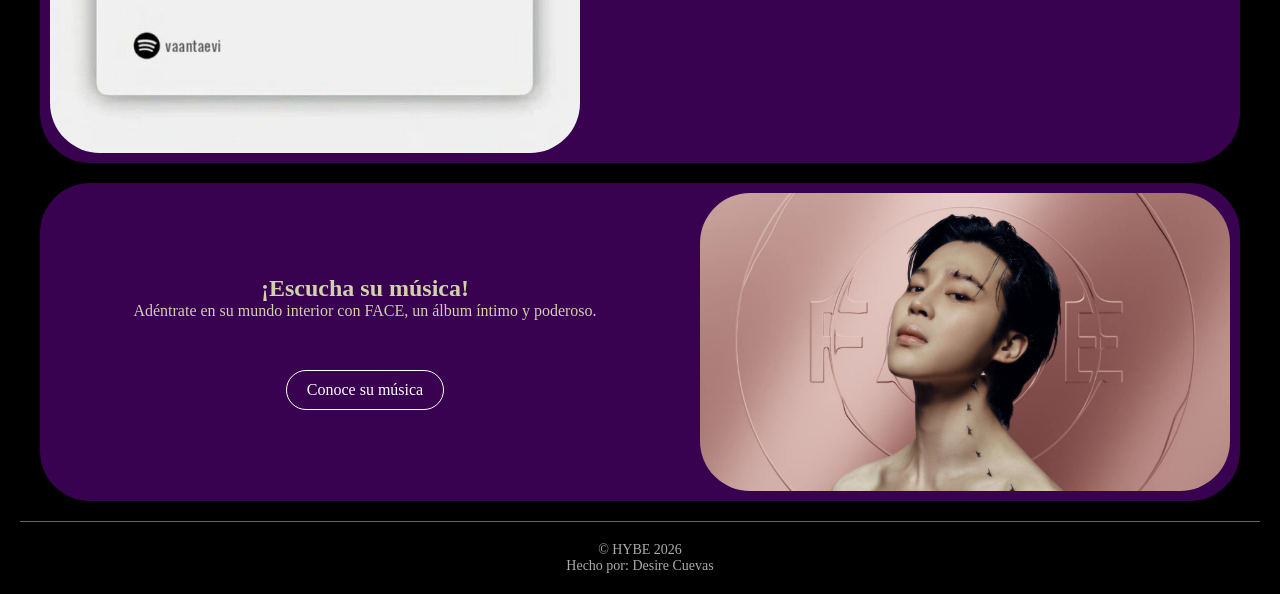
<file: park-jimin.html>
<!DOCTYPE html>
<html lang="es">
<head>
    <meta charset="UTF-8">
    <title>BANGFLIX</title>
    <link rel="stylesheet" href="styles-profile.css">
    <link rel="stylesheet" href="https://cdnjs.cloudflare.com/ajax/libs/animate.css/4.1.1/animate.min.css"/>
</head>
<body>

    <!-- NAVBAR -->
    <header class="navbar">
        <div class="logo"> <a class="logo" href="/">BANGFLIX</a></div>
    </header>

    <!-- CONTENIDO PRINCIPAL -->
     
    <main class="main">
        <h1 class="p-1 wow animate__animated animate__fadeInUp"><img src="img/jimin.jpeg">Park Jimin</h1>
        <!-- SECCIÓN 1: Info/Acerca de -->
        <section class="info acerca-de" aria-labelledby="acerca-de-title">
            <!-- Imagen del hero (placeholder) -->
            <figure class="info-media p-5 wow animate__animated animate__fadeInRight" data-wow-delay="0.2s">
                <img src="img/jimin1.jpg" alt="Imagen Jimin" />
            </figure>

            <div class="info-content px-5 px-md-0 py-md-5 wow animate__animated animate__fadeInRight" data-wow-delay="0.5s">
                <h2 id="acerca-de-title">¿Quién es?</h2>
                <p>
                    Park Jimin nació el 13 de octubre de 1995 en Busan, Corea del Sur, y actualmente 
                    se encuentra en sus finales de los 20. Es cantante y bailarín, reconocido por su 
                    increíble expresividad, técnica en danza contemporánea y capacidad para transmitir 
                    emociones a través de su voz y movimientos.     
                </p>
            </div>

        
      </section>

      <!-- SECCIÓN 2: Como entro a BTS -->
        <section class="info como-entro" aria-labelledby="como-entro-title">
            <div class="info-content px-5 px-md-0 py-md-5 wow animate__animated animate__fadeInLeft" data-wow-delay="0.5s">
                <h2 id="como-entro-title">Su unión a BTS</h2>
                <p>
                    Fue uno de los últimos miembros en integrarse al grupo tras 
                    audicionar con su talento en danza. Su ética de trabajo y perfeccionismo 
                    lo ayudaron a destacar rápidamente durante su entrenamiento en Big Hit Entertainment.
                </p>
            </div>

            <figure class="info-media p-5 wow animate__animated animate__fadeInLeft" data-wow-delay="0.2s">
                <img src="img/jimin2.gif" alt="Imagen Jimin debut" />
            </figure>
        </section>

      <!-- SECCIÓN 3: Canciones Solistas-->
        <section class="info canciones-solistas" aria-labelledby="canciones-solistas-title">
            <figure class="info-media p-5 wow animate__animated animate__fadeInRight" data-wow-delay="0.2s">
                <img src="img/jimin3.jpg" alt="Imagen Sencillos" />
            </figure>
        
            <div class="info-content px-5 px-md-0 py-md-5 wow animate__animated animate__fadeInRight" data-wow-delay="0.5s">
                <h2 id="canciones-solistas-title">Trabajo solista</h2>
                    <p>
                        Canciones como “Like Crazy” y “Set Me Free Pt.2” reflejan su estilo 
                        emocional y moderno, combinando pop con elementos electrónicos y 
                        una fuerte carga expresiva.
                    </p>
            </div>
        </section>

      <!-- SECCIÓN 4: Escucha su música -->
        <section class="info su-musica" aria-labelledby="su-musica-title">
            <div class="info-content px-5 px-md-0 py-md-5 wow animate__animated animate__fadeInLeft" data-wow-delay="0.5s">
                <h2 id="su-musica-title">¡Escucha su música!</h2>
                <p>
                    Adéntrate en su mundo interior con FACE, un álbum íntimo y poderoso.
                </p>
                <a class="info-musica" href="https://open.spotify.com/intl-es/artist/1oSPZhvZMIrWW5I41kPkkY" target="_blank">Conoce su música</a>
            </div>

            <figure class="info-media p-5 wow animate__animated animate__fadeInLeft" data-wow-delay="0.2s">
                <img src="img/jimin4.png" alt="Imagen albums" />
            </figure>
        </section>

    </main>

    <!-- FOOTER -->
    <footer class="footer">
        <p>© HYBE 2026</p>
        <p>Hecho por: Desire Cuevas</p>
    </footer>
    <script src="js/wow.min.js"></script>
    <script src="js/main.js"></script>

</body>
</html>
</file>
<file: styles.css>
/* RESET */
* {
    margin: 0;
    padding: 0;
    box-sizing: border-box;
}

/* BODY */
body {
    background-color: #000;
    font-family: Georgia, 'Times New Roman', Times, serif;
    color: #fff;

    /* Flex para organizar toda la página */
    display: flex;
    flex-direction: column;
    min-height: 100vh;
}

/* NAVBAR */
.navbar {
    display: flex;
    align-items: center;
    padding: 20px 40px;
    border-bottom: 1px solid #646464;
}

.logo {
    font-family: Arial, Helvetica, sans-serif;
    color: #e50914;
    font-size: 28px;
    font-weight: bold;
    text-decoration: none;
}

/* MAIN */
.main {
    flex: 1; /* Empuja el footer hacia abajo */
    
    display: flex;
    flex-direction: column;
    align-items: center;
    justify-content: center;

    text-align: center;
    margin: 15px;
}

.main h1 {
    font-size: 32px;
    margin-bottom: 40px;
}

/* GRID DE PERFILES */
.profiles {
    display: flex;
    max-width: 50%;
    flex-wrap: wrap;
    grid-template-columns: repeat(4, 150px);
    gap: 30px;
    justify-content: center;
}

/* PERFIL */
.profile {
    text-decoration: none;
    color: white;

    display: flex;
    flex-direction: column;
    align-items: center;

    transition: transform 0.3s ease;
}

/* IMAGEN */
.profile img {
    width: 150px;
    height: 150px;
    object-fit: cover;
    border-radius: 8px;

    transition: filter 0.3s ease;
}

/* HOVER */
.profile:hover img {
    filter: brightness(40%);
    border: 2px solid white;
}

.profile:hover {
    transform: scale(1.08);
}

/* NOMBRE */
.profile p {
    margin-top: 10px;
    font-size: 14px;
}

/* FOOTER */
.footer {
    display: flex;
    flex-direction: column;
    justify-content: center;
    align-items: center;
    border-top: 1px solid #646464;
    padding: 20px;
}

.footer p {
    font-weight: lighter;
    font-size: 14px;
    color: #aaa;
}
</file>
<file: styles-profile.css>
/* RESET */
* {
    margin: 0;
    padding: 0;
    box-sizing: border-box;
}

/* BODY */
body {
    margin: 0px 20px;
    background-color: #000;
    font-family: Georgia, 'Times New Roman', Times, serif;
    color: #fff;

    /* Flex para organizar toda la página */
    display: flex;
    flex-direction: column;
    min-height: 100vh;
}

/* NAVBAR */
.navbar {
    display: flex;
    align-items: center;
    padding: 20px 40px;
    border-bottom: 1px solid #646464;
}

.logo {
    font-family: Arial, Helvetica, sans-serif;
    color: #e50914;
    font-size: 28px;
    font-weight: bold;
    text-decoration: none;
}

/* MAIN */
.main {
    flex-direction: column;
    align-items: center;
    justify-content: center;
    text-align: center;
}

.main h1 {
    /* margin-top: 10px; */
    display: flex;
    flex-direction: column;
    font-size: 32px;
    margin-bottom: 10px;
    align-items: center;
}

.main h1 img{
    max-width: 100px;
    margin: 10px;
    border-radius: 20px;
    transition: all 0.3s ease;
}

.main h1 img:hover {
    border: 2px solid #dbdbdbcf;
    box-shadow: 0 0 10px #ffffffbb;
    transform: scale(1.05);
}

 .info {
    display: flex;
    gap: 0px;
    margin: 20px auto;
    max-width: 1200px;
    border-radius: 50px;
    align-items: center;
} 


@media screen and (max-width: 768px) {
    .info {
        flex-direction: column; /* 🔥 AQUÍ VA */
        padding: 20px;
    }
}


.info-content {
  flex: 1;
  max-width: 1000px;
  text-align: center;
  padding: 20px 50px;
  display: flex;
  flex-direction: column;
  align-items: center;
}

.info-media {
    flex: 1;
    display: flex;
    justify-content: center;
}

.info-media img{
    width: 100%;
    padding: 10px;
    border-radius: 60px;
}

@media screen and (min-width: 769px) {
    .info-media img{
        max-width: 550px;
        padding: 10px;
        border-radius: 60px;
    }
}

.info-media img::before{
    position: absolute;
    content: "";
    width: calc(100% - 12rem);
    height: calc(100% - 12rem);
    top: 50%;
    left: 50%;
    transform: translate(-50%, -50%);
    border: 3rem solid rgba(0, 0, 0, .5);
    border-radius: 300px;
    z-index: 1;
}

.acerca-de {
    background-color: #390251;
    color: #d1d1aa;
}

.como-entro {
    color: #d1d1aa;
    background-color:#390251;
}

.canciones-solistas {
    background-color: #390251;
    color: #d1d1aa;
}

.su-musica {
    color: #d1d1aa;
    background-color: #390251;
}

.info-musica { /*Boton*/
  border: 1px solid rgb(255, 255, 255);
  padding: 10px 20px;
  border-radius: 25px;

  text-decoration: none;
  color: rgb(255, 255, 255);
  margin-top: 50px;
}

.info-musica:hover {
    background-color: #0000007e;
}



/* FOOTER */
.footer {
    display: flex;
    flex-direction: column;
    justify-content: center;
    align-items: center;
    border-top: 1px solid #646464;
    padding: 20px;
}

.footer p {
    font-weight: lighter;
    font-size: 14px;
    color: #aaa;
}
</file>
